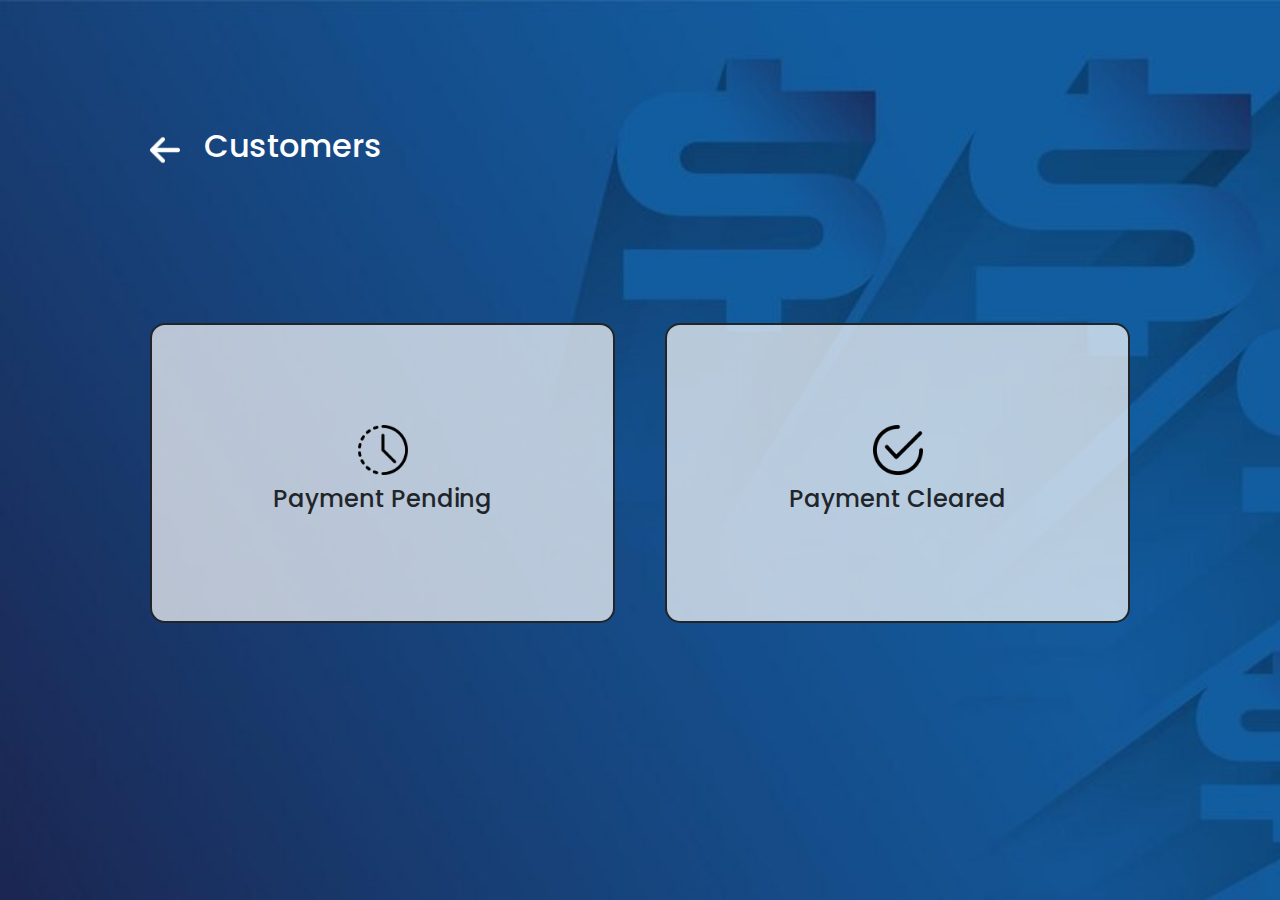
<file: pages/customerclassify.html>
<!DOCTYPE html>
<html lang="en">

<head>
    <meta charset="UTF-8">
    <meta name="viewport" content="width=device-width, initial-scale=1.0">
    <title>homepage</title>
    <!-- bootstrap -->
    <link href="https://cdn.jsdelivr.net/npm/bootstrap@5.3.3/dist/css/bootstrap.min.css" rel="stylesheet"
        integrity="sha384-QWTKZyjpPEjISv5WaRU9OFeRpok6YctnYmDr5pNlyT2bRjXh0JMhjY6hW+ALEwIH" crossorigin="anonymous">
    <style>
        @import url('https://fonts.googleapis.com/css2?family=Poppins:ital,wght@0,100;0,200;0,300;0,400;0,500;0,600;0,700;0,800;0,900;1,100;1,200;1,300;1,400;1,500;1,600;1,700;1,800;1,900&display=swap');

        body {
            font-family: "Poppins", serif;
            position: relative;
            background-image: url('./icons/bgm.jpg');
            opacity: 10;
            background-size: cover;
        }

        .homeContainer {
            height: 100vh;
            width: 100%;
            display: flex;
            flex-direction: column;
            justify-content: center;
        }

        h3 {
            margin-top: 10px;
            color: white;
        }

        .homeBody {
            /* background-color: aqua; */
            padding: 20px 150px;
        }

        .homeContent {
            height: 600px;
            display: flex;
            justify-content: center;
            align-items: center;

            display: grid;
            grid-template-columns: repeat(2, .5fr);
            column-gap: 50px;
            row-gap: 20px;
        }

        .homeBox {
            height: 300px;
            border: 2px solid;
            display: flex;
            flex-direction: column;
            align-items: center;
            justify-content: center;
            row-gap: 10px;
            background-color: rgb(255, 255, 255, 0.7);
            border-radius: 15px;
            cursor: pointer;
        }

        @media (max-width: 576px) {
            .homeBody {

                padding: 10px 10px;
            }

            .billRow {
                padding: 10px;
            }

            .homeContent {
                height: 600px;
                display: flex;
                justify-content: center;
                align-items: center;

                display: grid;
                grid-template-columns: repeat(1, 1fr);
                column-gap: 50px;
                row-gap: 20px;
            }

            .homeBox {
                height: 300px;
                border: 2px solid;
                display: flex;
                align-items: center;
                justify-content: center;
            }
        }
    </style>
</head>

<body>
    <div class="homeContainer ">
        <div class="homeBody  ">
            <div class="billRow d-flex justify-content-between ">
                <div class="d-flex align-items-center backname text-white" style="width: 300px;">
                    <img width="30px" height="30px" src="./icons/backw.png" alt="" id="navigate">
                    <h2 class="ms-4">Customers</h2>
                </div>
                <!-- <button class="bg-success ps-5 pe-5 fs-3 text-white">BILL</button> -->
            </div>
            <div class="homeContent">
                <div class="homeBox" onclick=" pendingClick() ">
                    <img src="./icons/pending1.png" width="50px" alt="">
                    <h4> Payment Pending</h4>
                </div>
                <div class="homeBox" onclick="fullClick()">
                    <img src="./icons/success.png" width="50px" alt="">
                    <h4>Payment Cleared</h4>
                </div>
               

            </div>
        </div>

</body>
<script>
    function pendingClick() {
        window.location.href = 'customersPending.html';
    }
    function fullClick() {
        window.location.href = 'customersCleared.html';
    }

    navigate.addEventListener("click", () => {
            window.location.href = './homePage.html';  // This will navigate to the homepage
        });
    
</script>

</html>
</file>
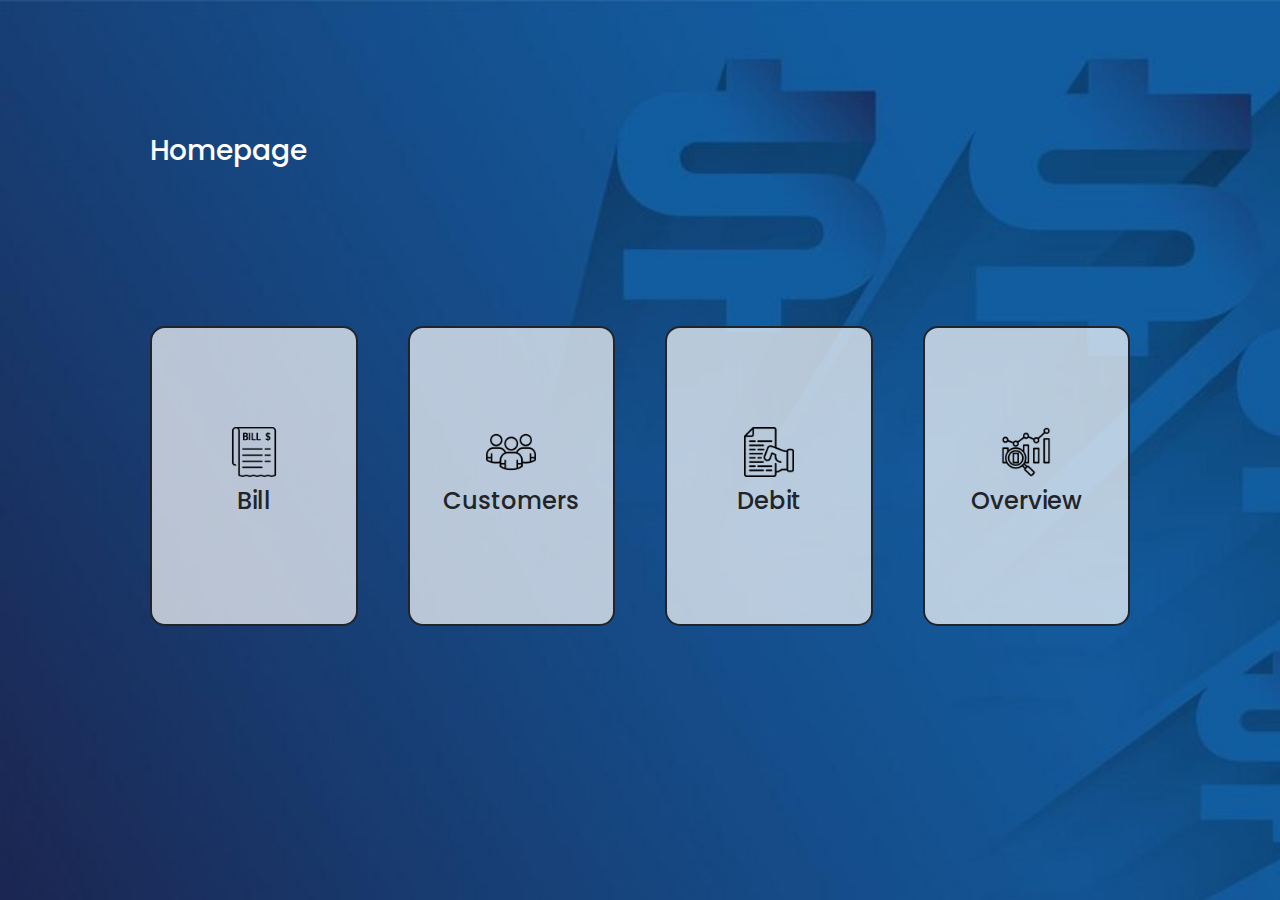
<file: pages/homePage.html>
<!DOCTYPE html>
<html lang="en">

<head>
    <meta charset="UTF-8">
    <meta name="viewport" content="width=device-width, initial-scale=1.0">
    <title>homepage</title>
    <!-- bootstrap -->
    <link href="https://cdn.jsdelivr.net/npm/bootstrap@5.3.3/dist/css/bootstrap.min.css" rel="stylesheet"
        integrity="sha384-QWTKZyjpPEjISv5WaRU9OFeRpok6YctnYmDr5pNlyT2bRjXh0JMhjY6hW+ALEwIH" crossorigin="anonymous">
    <style>
        @import url('https://fonts.googleapis.com/css2?family=Poppins:ital,wght@0,100;0,200;0,300;0,400;0,500;0,600;0,700;0,800;0,900;1,100;1,200;1,300;1,400;1,500;1,600;1,700;1,800;1,900&display=swap');

        body {
            font-family: "Poppins", serif;
            position: relative;
            background-image: url('./icons/bgm.jpg');
            opacity: 10;
            background-size: cover;
        }

        .homeContainer {
            height: 100vh;
            width: 100%;
            display: flex;
            flex-direction: column;
            justify-content: center;
        }

        h3 {
            margin-top: 10px;
            color: white;
        }

        .homeBody {
            /* background-color: aqua; */
            padding: 20px 150px;
        }

        .homeContent {
            height: 600px;
            display: flex;
            justify-content: center;
            align-items: center;

            display: grid;
            grid-template-columns: repeat(4, .5fr);
            column-gap: 50px;
            row-gap: 20px;
        }

        .homeBox {
            height: 300px;
            border: 2px solid;
            display: flex;
            flex-direction: column;
            align-items: center;
            justify-content: center;
            row-gap: 10px;
            background-color: rgb(255, 255, 255, 0.7);
            border-radius: 15px;
            cursor: pointer;
        }

        @media (max-width: 576px) {
            .homeBody {

                padding: 10px 10px;
            }

            .billRow {
                padding: 10px;
            }

            .homeContent {
                height: 600px;
                display: flex;
                justify-content: center;
                align-items: center;

                display: grid;
                grid-template-columns: repeat(1, 1fr);
                column-gap: 50px;
                row-gap: 20px;
            }

            .homeBox {
                height: 300px;
                border: 2px solid;
                display: flex;
                align-items: center;
                justify-content: center;
            }
        }
    </style>
</head>

<body>
    <div class="homeContainer ">
        <div class="homeBody  ">
            <div class="billRow d-flex justify-content-between ">
                <h3 class="">Homepage</h3>
                <!-- <button class="bg-success ps-5 pe-5 fs-3 text-white">BILL</button> -->
            </div>
            <div class="homeContent">
                <div class="homeBox" onclick="billClick()">
                    <img src="./icons/bill.png" width="50px" alt="">
                    <h4>Bill</h4>
                </div>
                <div class="homeBox" onclick="customersClick()">
                    <img src="./icons/customer.png" width="50px" alt="">
                    <h4>Customers</h4>
                </div>
                <div class="homeBox" onclick="debiClick()">
                    <img src="./icons/debit.png" width="50px" alt="">
                    <h4>Debit</h4>
                </div>
                <div class="homeBox" onclick="overClick()">
                    <img src="./icons/overview.png" width="50px" alt="">
                    <h4>Overview</h4>
                </div>

            </div>
        </div>

</body>
<script>
    function billClick() {
        window.location.href = 'bill.html';
    }
    function customersClick() {
        window.location.href = 'customers.html';
    }
    function debiClick() {
        window.location.href = 'debit.html';
    }
    function overClick() {
        window.location.href = 'overview.html';
    }
</script>

</html>
</file>
